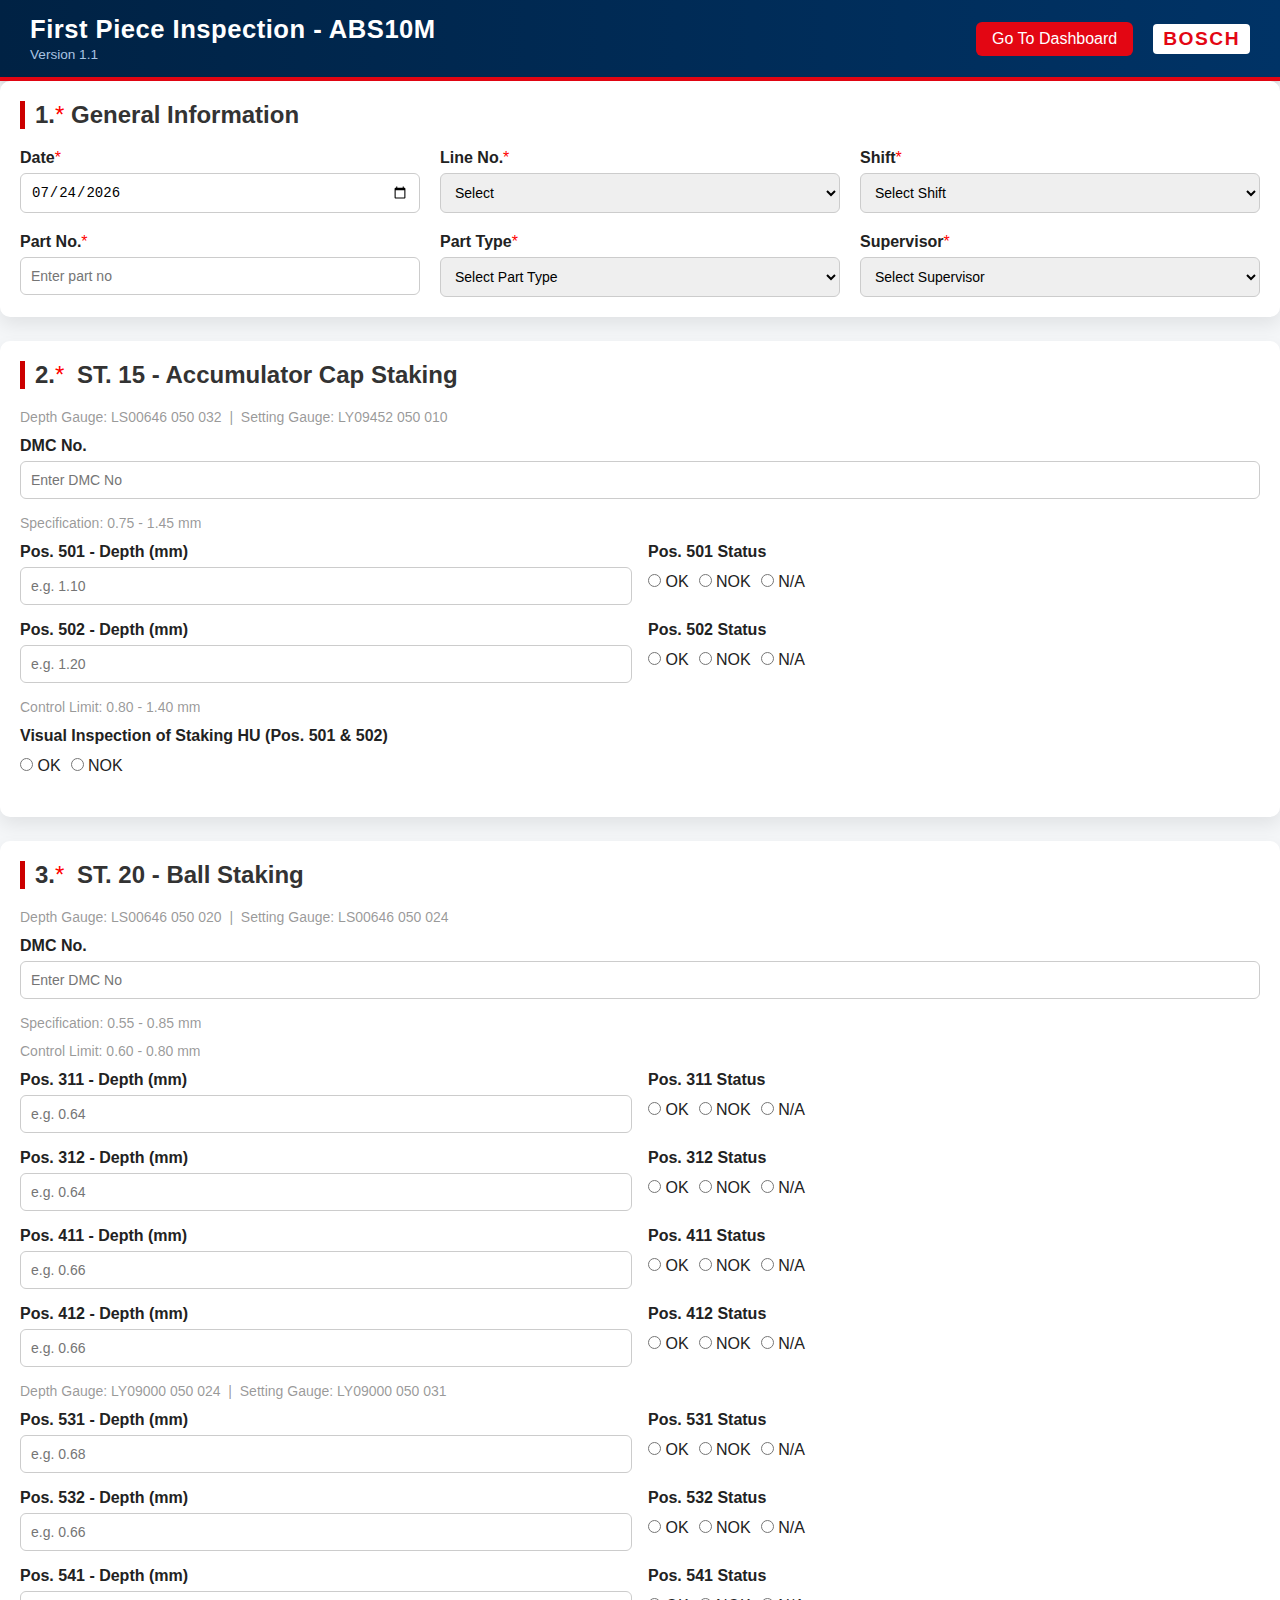
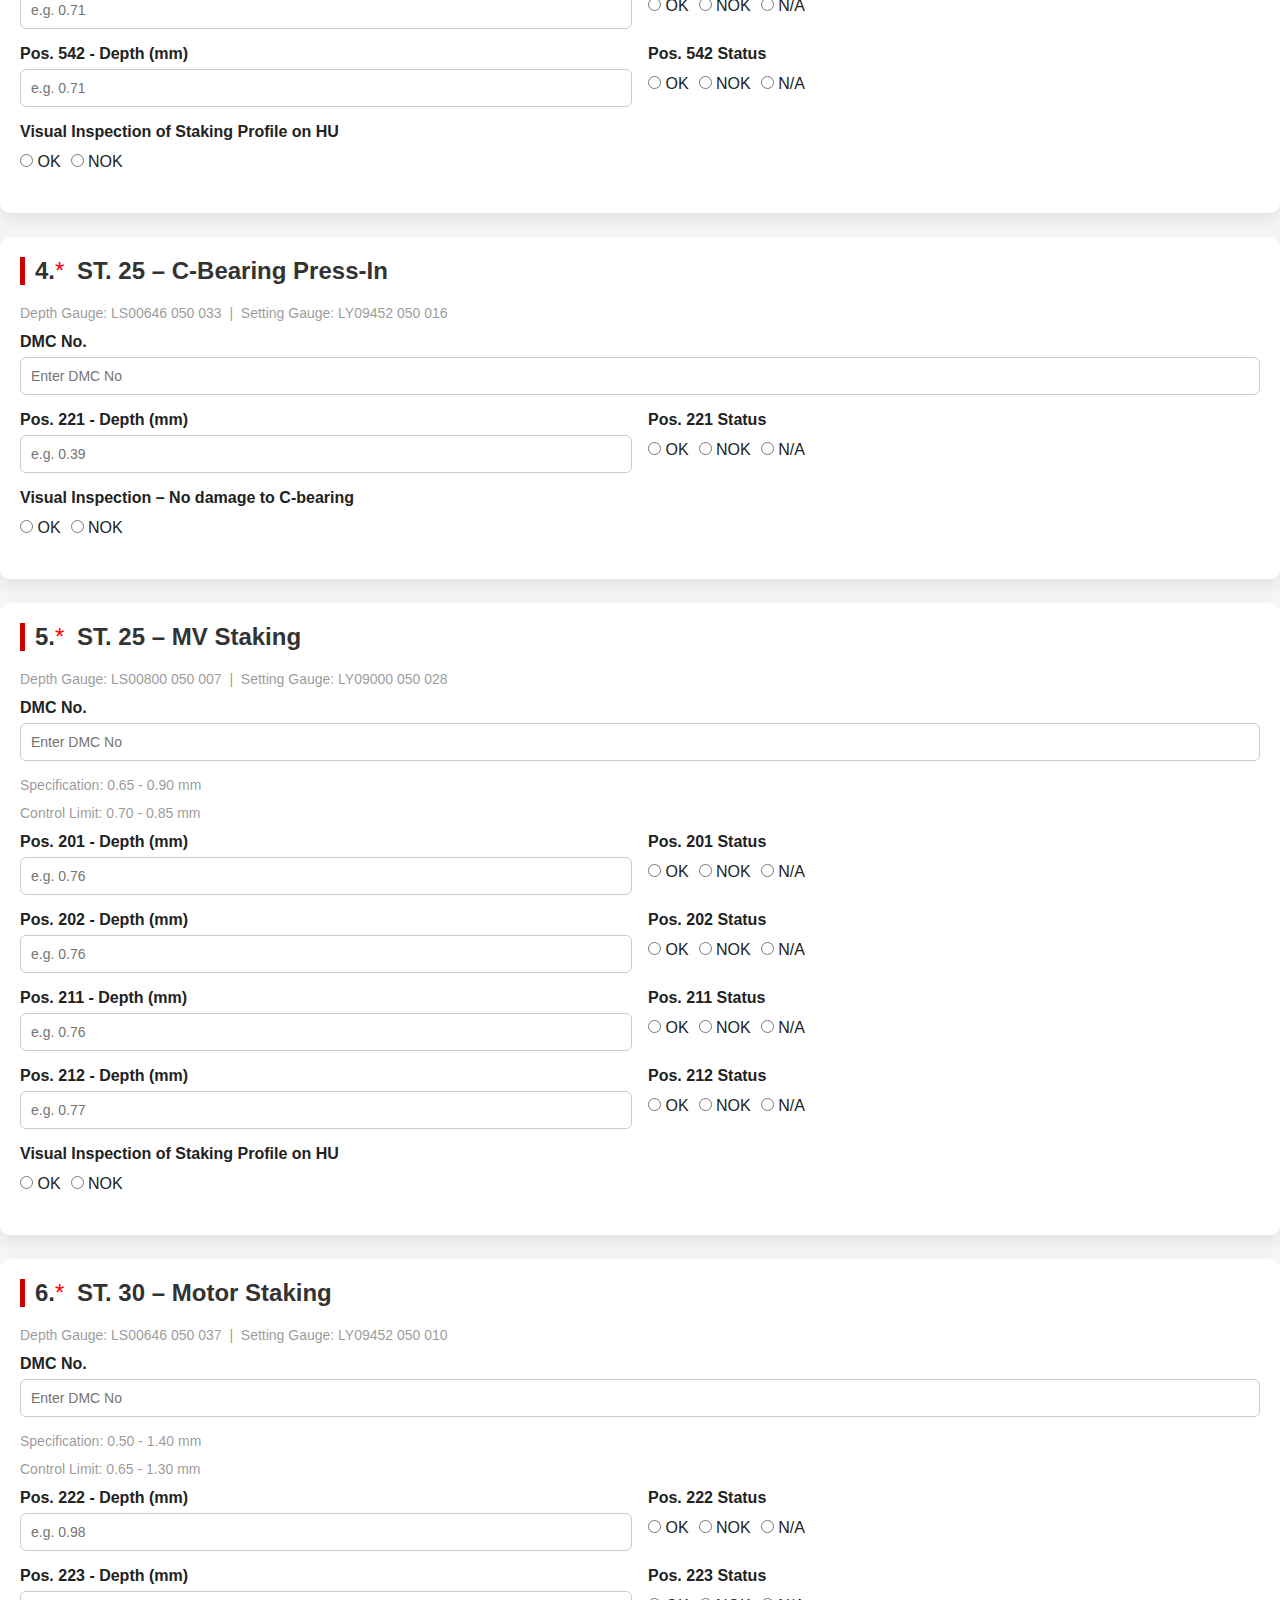
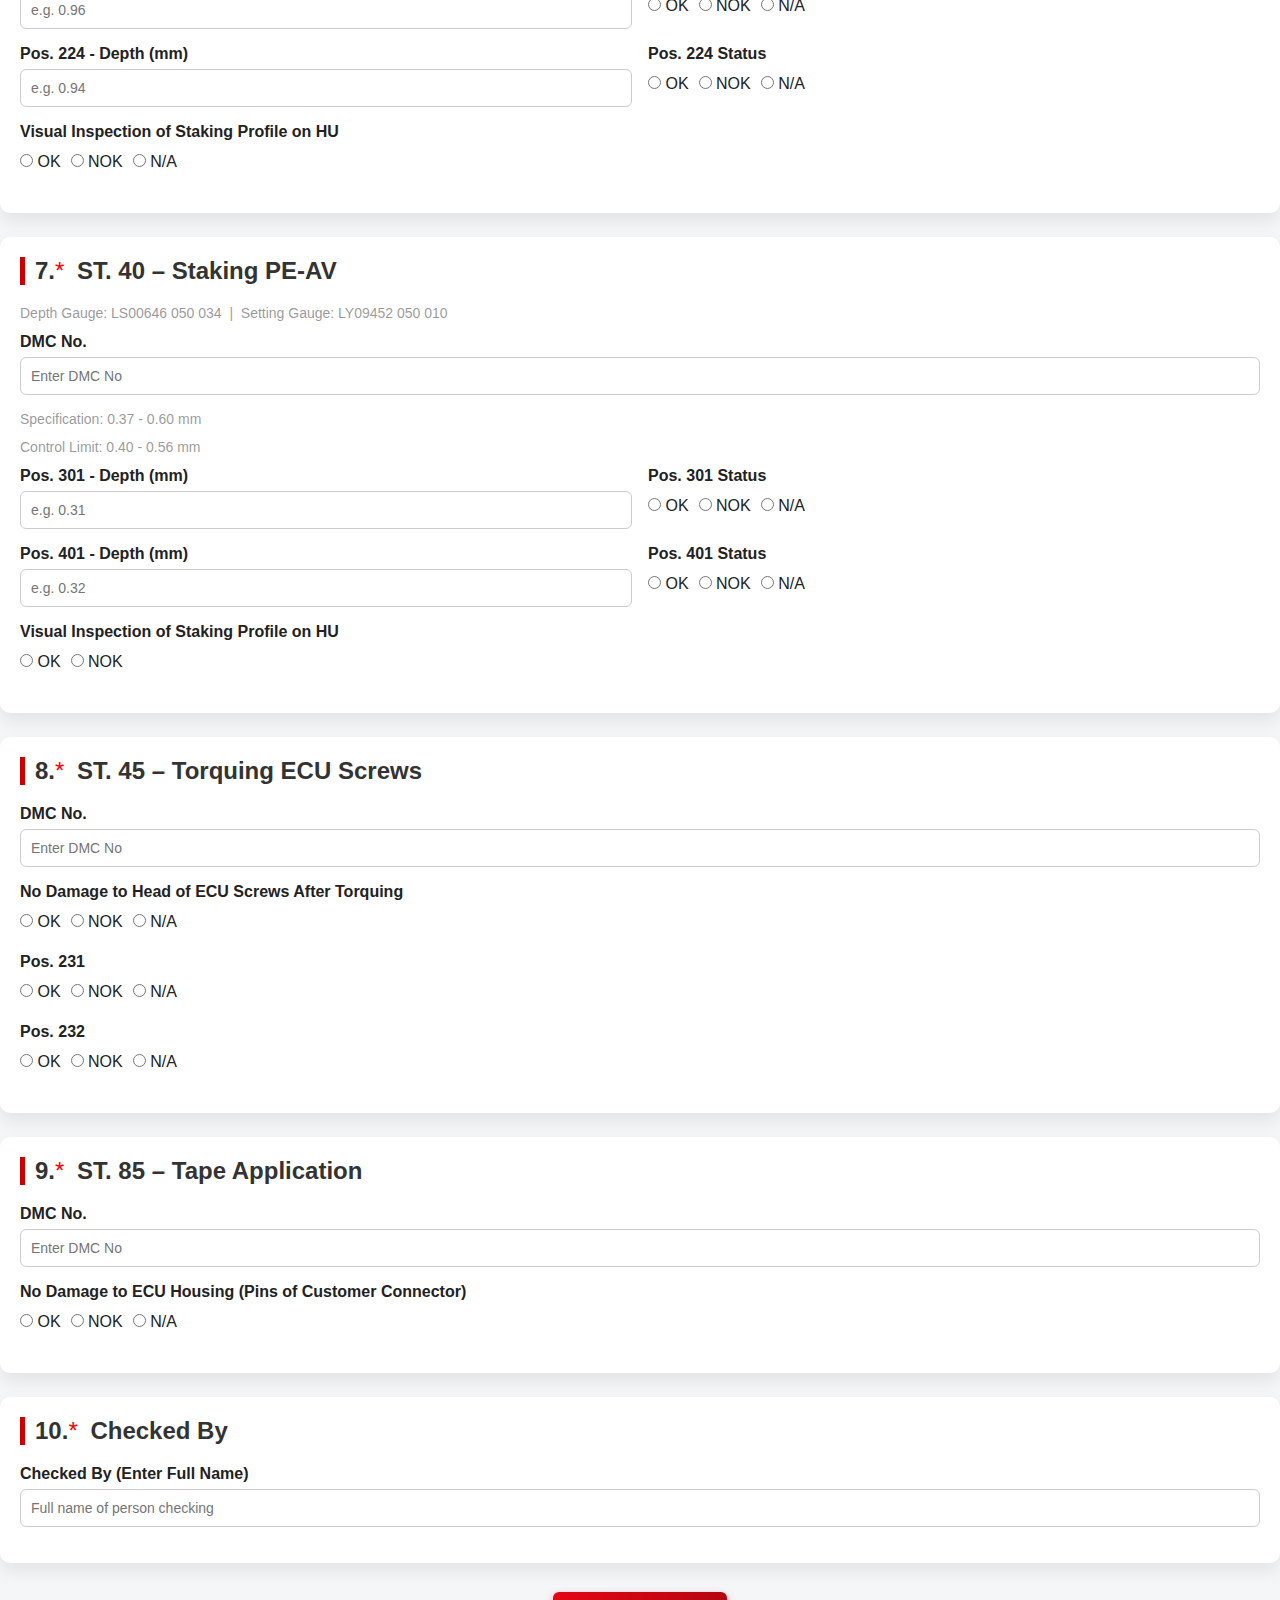
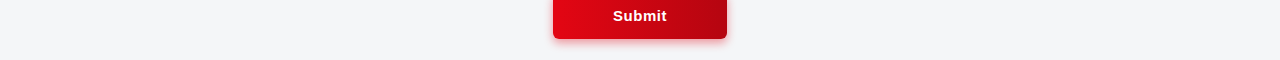
<file: index.html>
<!DOCTYPE html>
<html lang="en">
  <head>
    <title>ABS10M FIRST PIECE</title>
    <link rel="stylesheet" type="text/css" href="index.css" />
    <meta charset="UTF-8" />
    <meta name="viewport" content="width=device-width, initial-scale=1.0" />
    <title>ABS10M First Piece Inspection</title>
  </head>
  <body>
    
<div class="container">
    <header class="main-header">
      <div class="header-left">
        <h1>First Piece Inspection - ABS10M</h1>
        <p class="version">Version 1.1</p>
      </div>

      <div class="header-right">
       <a href="dashboard.html" class="dashboard-btn">Go To Dashboard</a> 
        <span class="bosch-logo">BOSCH</span>
      </div>
    </header>
    </div>

   <form id="infoForm">  
    <section class="card">
      <!-- Section Title -->
      <h2>
        <span class="step-number">1.<span class="required">*</span>
        General Information
      </h2>

      <div class="grid">
        <!-- Date Picker -->
        <div class="form-control">
          <label for="date">Date<span class="required">*</span></label>
          <input type="date" id="date" name="date" required />
        </div>

        <!-- Line Number Selector -->
        <div class="form-control">
          <label for="line_no">Line No.<span class="required">*</span></label>
          <select id="line_no" name="line_no" required>
            <option value="" disabled selected>Select</option>
            <option value="10M LINE#01">10M LINE#01</option>
            <option value="10M LINE#02">10M LINE#02</option>
            <option value="10M LINE#03">10M LINE#03</option>
          </select>
        </div>

        <!-- Shift Selector -->
        <div class="form-control">
          <label for="shift">Shift<span class="required">*</span></label>
          <select id="shift" name="shift" required>
            <option value="" disabled selected>Select Shift</option>
            <option value="1st">1st [12:00-07:00]</option>
            <option value="2nd">2nd [07:00-3:30]</option>
            <option value="3rd">3rd [03:30-12:00]</option>
          </select>
        </div>

        <!-- Part Number Input -->
        <div class="form-control">
          <label for="part_no">Part No.<span class="required">*</span></label>
          <input type="text" id="part_no" name="part_no" placeholder="Enter part no" required />
        </div>

        <!-- Part Type Selector -->
        <div class="form-control">
          <label for="partType">Part Type<span class="required">*</span></label>
          <select id="partType" name="part_type" required>
            <option value="" disabled selected>Select Part Type</option>
            <option value="MB">MB</option>
            <option value="ML">ML</option>
          </select>
        </div>

        <!-- Supervisor Selector -->
        <div class="form-control">
          <label for="supervisor">Supervisor<span class="required">*</span></label>
          <select id="supervisor" name="supervisor" required>
            <option value="" disabled selected>Select Supervisor</option>
            <option value="Shivam Gorade">Shivam Gorade</option>
            <option value="Vinayak Lohar">Vinayak Lohar</option>
            <option value="Kulthesh Patil">Kulthesh Patil</option>
            <option value="Anup Polleyi">Anup Polleyi</option>
            <option value="Monomoy">Monomoy</option>
            <option value="Ajay">Ajay</option>
          </select>
        </div>
      </div>
    </section>


  <!-- ================================
     Section: ST. 15 - Accumulator Cap Staking
     ================================ -->
<section class="card">

  <!-- Section Title -->
  <h2>
    <span class="step-number">2.<span class="required">*</span></span>
    ST. 15 - Accumulator Cap Staking
  </h2>

  <!-- Tool Information -->
  <p class="tools-info">
    Depth Gauge: LS00646 050 032 &nbsp;|&nbsp; Setting Gauge: LY09452 050 010
  </p>

  <!-- =========================
       Row 1: DMC Number Input
       ========================= -->
  <div class="form-row">
    <div class="form-control full-width">
      <label for="st15_dmc_no">DMC No.</label>
      <input
        type="text"
        id="st15_dmc_no"
        name="st15_dmc_no"
        placeholder="Enter DMC No"
        required
      />
    </div>
  </div>

  <!-- Specification Note -->
  <p class="faded-line">Specification: 0.75 - 1.45 mm</p>

  <!-- =========================
       Row 2: Position 501 Inputs
       ========================= -->
  <div class="form-row" id="row-pos501">
    <!-- Depth Measurement -->
    <div class="form-control">
      <label for="pos_501">Pos. 501 - Depth (mm)</label>
      <input
        type="number"
        step="0.01"
        id="pos_501"
        name="pos_501"
        placeholder="e.g. 1.10"
      />
    </div>

    <!-- Status Selection -->
    <div class="form-control">
      <label>Pos. 501 Status</label>
      <div class="status-group">
        <label><input type="radio" name="pos_501_status" value="OK" /> OK</label>
        <label><input type="radio" name="pos_501_status" value="NOK" /> NOK</label>
        <label><input type="radio" name="pos_501_status" value="NA" /> N/A</label>
      </div>
    </div>
  </div>

  <!-- =========================
       Row 3: Position 502 Inputs
       ========================= -->
  <div class="form-row" id="row-pos502">
    <!-- Depth Measurement -->
    <div class="form-control">
      <label for="pos_502">Pos. 502 - Depth (mm)</label>
      <input
        type="number"
        step="0.01"
        id="pos_502"
        name="pos_502"
        placeholder="e.g. 1.20"
      />
    </div>

    <!-- Status Selection -->
    <div class="form-control">
      <label>Pos. 502 Status</label>
      <div class="status-group">
        <label><input type="radio" name="pos_502_status" value="OK" /> OK</label>
        <label><input type="radio" name="pos_502_status" value="NOK" /> NOK</label>
        <label><input type="radio" name="pos_502_status" value="NA" /> N/A</label>
      </div>
    </div>
  </div>

  <!-- Control Limit Note -->
  <p class="faded-line">Control Limit: 0.80 - 1.40 mm</p>

  <!-- =========================
       Row 4: Visual Inspection
       ========================= -->
  <div class="form-row">
    <div class="form-control full-width">
      <label>Visual Inspection of Staking HU (Pos. 501 & 502)</label>
      <div class="status-group">
        <label><input type="radio" name="visual_inspection_st_15" value="OK" /> OK</label>
        <label><input type="radio" name="visual_inspection_st_15" value="NOK" /> NOK</label>
      </div>
    </div>
  </div>

</section>


<section class="card">
  <h2>
    <span class="step-number">3.<span class="required">*</span></span>
    ST. 20 - Ball Staking
  </h2>

  <p class="tools-info">
    Depth Gauge: LS00646 050 020 &nbsp;|&nbsp; Setting Gauge: LS00646 050 024
  </p>

  <!-- DMC Number input -->
  <div class="form-row">
    <div class="form-control full-width">
      <label for="dmc_st20">DMC No.</label>
      <input
        type="text"
        id="dmc_st20"
        name="dmc_st20"
        placeholder="Enter DMC No"
      />
    </div>
  </div>

  <!-- Specification and Control Limits -->
  <p class="faded-line">Specification: 0.55 - 0.85 mm</p>
  <p class="faded-line">Control Limit: 0.60 - 0.80 mm</p>

  <!-- Position 311 -->
  <div class="form-row" id="row-pos311">
    <div class="form-control">
      <label for="pos_311">Pos. 311 - Depth (mm)</label>
      <input
        type="number"
        step="0.01"
        id="pos_311"
        name="pos_311"
        placeholder="e.g. 0.64"
      />
    </div>
    <div class="form-control">
      <label>Pos. 311 Status</label>
      <div class="status-group">
        <label><input type="radio" name="pos_311_status" value="OK" /> OK</label>
        <label><input type="radio" name="pos_311_status" value="NOK" /> NOK</label>
        <label><input type="radio" name="pos_311_status" value="NA" /> N/A</label>
      </div>
    </div>
  </div>

  <!-- Position 312 -->
  <div class="form-row" id="row-pos312">
    <div class="form-control">
      <label for="pos_312">Pos. 312 - Depth (mm)</label>
      <input
        type="number"
        step="0.01"
        id="pos_312"
        name="pos_312"
        placeholder="e.g. 0.64"
      />
    </div>
    <div class="form-control">
      <label>Pos. 312 Status</label>
      <div class="status-group">
        <label><input type="radio" name="pos_312_status" value="OK" /> OK</label>
        <label><input type="radio" name="pos_312_status" value="NOK" /> NOK</label>
        <label><input type="radio" name="pos_312_status" value="NA" /> N/A</label>
      </div>
    </div>
  </div>

  <!-- Position 411 -->
  <div class="form-row" id="row-pos411">
    <div class="form-control">
      <label for="pos_411">Pos. 411 - Depth (mm)</label>
      <input
        type="number"
        step="0.01"
        id="pos_411"
        name="pos_411"
        placeholder="e.g. 0.66"
      />
    </div>
    <div class="form-control">
      <label>Pos. 411 Status</label>
      <div class="status-group">
        <label><input type="radio" name="pos_411_status" value="OK" /> OK</label>
        <label><input type="radio" name="pos_411_status" value="NOK" /> NOK</label>
        <label><input type="radio" name="pos_411_status" value="NA" /> N/A</label>
      </div>
    </div>
  </div>

  <!-- Position 412 -->
  <div class="form-row" id="row-pos412">
    <div class="form-control">
      <label for="pos_412">Pos. 412 - Depth (mm)</label>
      <input
        type="number"
        step="0.01"
        id="pos_412"
        name="pos_412"
        placeholder="e.g. 0.66"
      />
    </div>
    <div class="form-control">
      <label>Pos. 412 Status</label>
      <div class="status-group">
        <label><input type="radio" name="pos_412_status" value="OK" /> OK</label>
        <label><input type="radio" name="pos_412_status" value="NOK" /> NOK</label>
        <label><input type="radio" name="pos_412_status" value="NA" /> N/A</label>
      </div>
    </div>
  </div>

  <!-- Gauge Info for next positions -->
  <p class="tools-info">
    Depth Gauge: LY09000 050 024 &nbsp;|&nbsp; Setting Gauge: LY09000 050 031
  </p>

  <!-- Position 531 -->
  <div class="form-row" id="row-pos531">
    <div class="form-control">
      <label for="pos_531">Pos. 531 - Depth (mm)</label>
      <input
        type="number"
        step="0.01"
        id="pos_531"
        name="pos_531"
        placeholder="e.g. 0.68"
      />
    </div>
    <div class="form-control">
      <label>Pos. 531 Status</label>
      <div class="status-group">
        <label><input type="radio" name="pos_531_status" value="OK" /> OK</label>
        <label><input type="radio" name="pos_531_status" value="NOK" /> NOK</label>
        <label><input type="radio" name="pos_531_status" value="NA" /> N/A</label>
      </div>
    </div>
  </div>

  <!-- Position 532 -->
  <div class="form-row" id="row-pos532">
    <div class="form-control">
      <label for="pos_532">Pos. 532 - Depth (mm)</label>
      <input
        type="number"
        step="0.01"
        id="pos_532"
        name="pos_532"
        placeholder="e.g. 0.66"
      />
    </div>
    <div class="form-control">
      <label>Pos. 532 Status</label>
      <div class="status-group">
        <label><input type="radio" name="pos_532_status" value="OK" /> OK</label>
        <label><input type="radio" name="pos_532_status" value="NOK" /> NOK</label>
        <label><input type="radio" name="pos_532_status" value="NA" /> N/A</label>
      </div>
    </div>
  </div>

  <!-- Position 541 -->
  <div class="form-row" id="row-pos541">
    <div class="form-control">
      <label for="pos_541">Pos. 541 - Depth (mm)</label>
      <input
        type="number"
        step="0.01"
        id="pos_541"
        name="pos_541"
        placeholder="e.g. 0.71"
      />
    </div>
    <div class="form-control">
      <label>Pos. 541 Status</label>
      <div class="status-group">
        <label><input type="radio" name="pos_541_status" value="OK" /> OK</label>
        <label><input type="radio" name="pos_541_status" value="NOK" /> NOK</label>
        <label><input type="radio" name="pos_541_status" value="NA" /> N/A</label>
      </div>
    </div>
  </div>

  <!-- Position 542 -->
  <div class="form-row" id="row-pos542">
    <div class="form-control">
      <label for="pos_542">Pos. 542 - Depth (mm)</label>
      <input
        type="number"
        step="0.01"
        id="pos_542"
        name="pos_542"
        placeholder="e.g. 0.71"
      />
    </div>
    <div class="form-control">
      <label>Pos. 542 Status</label>
      <div class="status-group">
        <label><input type="radio" name="pos_542_status" value="OK" /> OK</label>
        <label><input type="radio" name="pos_542_status" value="NOK" /> NOK</label>
        <label><input type="radio" name="pos_542_status" value="NA" /> N/A</label>
      </div>
    </div>
  </div>

  <!-- Visual Inspection -->
  <div class="form-row">
    <div class="form-control full-width">
      <label>Visual Inspection of Staking Profile on HU</label>
      <div class="status-group">
        <label><input type="radio" name="visual_inspection_st_20" value="OK" /> OK</label>
        <label><input type="radio" name="visual_inspection_st_20" value="NOK" /> NOK</label>
      </div>
    </div>
  </div>
</section>

<section class="card">
  <h2>
    <span class="step-number">4.<span class="required">*</span></span>
    ST. 25 – C-Bearing Press-In
  </h2>

  <!-- Tools info -->
  <p class="tools-info">
    Depth Gauge: LS00646 050 033 &nbsp;|&nbsp; Setting Gauge: LY09452 050 016
  </p>

  <!-- DMC Number -->
  <div class="form-row">
    <div class="form-control full-width">
      <label for="dmc_st25_cbearing">DMC No.</label>
      <input
        type="text"
        id="dmc_st25_cbearing"
        name="dmc_st25_cbearing"
        placeholder="Enter DMC No"
      />
    </div>
  </div>

  <!-- Pos. 221 Depth -->
  <div class="form-row" id="row-pos221">
    <div class="form-control">
      <label for="pos_221">Pos. 221 - Depth (mm)</label>
      <input
        type="number"
        step="0.01"
        id="pos_221"
        name="pos_221"
        placeholder="e.g. 0.39"
      />
    </div>

    <!-- Pos. 221 Status -->
    <div class="form-control">
      <label>Pos. 221 Status</label>
      <div class="status-group">
        <label><input type="radio" name="pos_221_status" value="OK" /> OK</label>
        <label><input type="radio" name="pos_221_status" value="NOK" /> NOK</label>
        <label><input type="radio" name="pos_221_status" value="NA" /> N/A</label>
      </div>
    </div>
  </div>

  <!-- Visual Inspection - C-Bearing -->
  <div class="form-row">
    <div class="form-control full-width">
      <label for="visual_inspection_st_25_c">
        Visual Inspection – No damage to C-bearing
      </label>
      <div class="status-group">
        <label><input type="radio" name="visual_inspection_st_25_c" value="OK" /> OK</label>
        <label><input type="radio" name="visual_inspection_st_25_c" value="NOK" /> NOK</label>
      </div>
    </div>
  </div>
</section>

<section class="card">
  <h2>
    <span class="step-number">5.<span class="required">*</span></span>
    ST. 25 – MV Staking
  </h2>

  <!-- Tools info -->
  <p class="tools-info">
    Depth Gauge: LS00800 050 007 &nbsp;|&nbsp; Setting Gauge: LY09000 050 028
  </p>

  <!-- DMC Number -->
  <div class="form-row">
    <div class="form-control full-width">
      <label for="dmc_st25_mv">DMC No.</label>
      <input
        type="text"
        id="dmc_st25_mv"
        name="dmc_st25_mv"
        placeholder="Enter DMC No"
      />
    </div>
  </div>

  <!-- Specification & Control Limits -->
  <p class="faded-line">Specification: 0.65 - 0.90 mm</p>
  <p class="faded-line">Control Limit: 0.70 - 0.85 mm</p>

  <!-- Pos. 201 -->
  <div class="form-row" id="row-pos201">
    <div class="form-control">
      <label for="pos_201">Pos. 201 - Depth (mm)</label>
      <input
        type="number"
        step="0.01"
        id="pos_201"
        name="pos_201"
        placeholder="e.g. 0.76"
      />
    </div>

    <!-- Pos. 201 Status -->
    <div class="form-control">
      <label>Pos. 201 Status</label>
      <div class="status-group">
        <label><input type="radio" name="pos_201_status" value="OK" /> OK</label>
        <label><input type="radio" name="pos_201_status" value="NOK" /> NOK</label>
        <label><input type="radio" name="pos_201_status" value="NA" /> N/A</label>
      </div>
    </div>
  </div>

  <!-- Pos. 202 -->
  <div class="form-row" id="row-pos202">
    <div class="form-control">
      <label for="pos_202">Pos. 202 - Depth (mm)</label>
      <input
        type="number"
        step="0.01"
        id="pos_202"
        name="pos_202"
        placeholder="e.g. 0.76"
      />
    </div>

    <!-- Pos. 202 Status -->
    <div class="form-control">
      <label>Pos. 202 Status</label>
      <div class="status-group">
        <label><input type="radio" name="pos_202_status" value="OK" /> OK</label>
        <label><input type="radio" name="pos_202_status" value="NOK" /> NOK</label>
        <label><input type="radio" name="pos_202_status" value="NA" /> N/A</label>
      </div>
    </div>
  </div>

  <!-- Pos. 211 -->
  <div class="form-row" id="row-pos211">
    <div class="form-control">
      <label for="pos_211">Pos. 211 - Depth (mm)</label>
      <input
        type="number"
        step="0.01"
        id="pos_211"
        name="pos_211"
        placeholder="e.g. 0.76"
      />
    </div>

    <!-- Pos. 211 Status -->
    <div class="form-control">
      <label>Pos. 211 Status</label>
      <div class="status-group">
        <label><input type="radio" name="pos_211_status" value="OK" /> OK</label>
        <label><input type="radio" name="pos_211_status" value="NOK" /> NOK</label>
        <label><input type="radio" name="pos_211_status" value="NA" /> N/A</label>
      </div>
    </div>
  </div>

  <!-- Pos. 212 -->
  <div class="form-row" id="row-pos212">
    <div class="form-control">
      <label for="pos_212">Pos. 212 - Depth (mm)</label>
      <input
        type="number"
        step="0.01"
        id="pos_212"
        name="pos_212"
        placeholder="e.g. 0.77"
      />
    </div>

    <!-- Pos. 212 Status -->
    <div class="form-control">
      <label>Pos. 212 Status</label>
      <div class="status-group">
        <label><input type="radio" name="pos_212_status" value="OK" /> OK</label>
        <label><input type="radio" name="pos_212_status" value="NOK" /> NOK</label>
        <label><input type="radio" name="pos_212_status" value="NA" /> N/A</label>
      </div>
    </div>
  </div>

  <!-- Visual Inspection - MV Staking -->
  <div class="form-row">
    <div class="form-control full-width">
      <label for="visual_inspection_st_25_mv">
        Visual Inspection of Staking Profile on HU
      </label>
      <div class="status-group">
        <label><input type="radio" name="visual_inspection_st_25_mv" value="OK" /> OK</label>
        <label><input type="radio" name="visual_inspection_st_25_mv" value="NOK" /> NOK</label>
      </div>
    </div>
  </div>
</section>


<section class="card">
  <h2>
    <span class="step-number">6.<span class="required">*</span></span>
    ST. 30 – Motor Staking
  </h2>

  <!-- Tools information -->
  <p class="tools-info">
    Depth Gauge: LS00646 050 037 &nbsp;|&nbsp; Setting Gauge: LY09452 050 010
  </p>

  <!-- DMC Number Input -->
  <div class="form-row" id="row-st30-dmc">
    <div class="form-control full-width">
      <label for="st30_dmc_no">DMC No.</label>
      <input
        type="text"
        id="st30_dmc_no"
        name="st30_dmc_no"
        placeholder="Enter DMC No"
        value=""
      />
    </div>
  </div>

  <!-- Specification and Control Limits -->
  <p class="faded-line">Specification: 0.50 - 1.40 mm</p>
  <p class="faded-line">Control Limit: 0.65 - 1.30 mm</p>

  <!-- Pos. 222 Depth -->
  <div class="form-row" id="row-pos222">
    <div class="form-control">
      <label for="pos_222">Pos. 222 - Depth (mm)</label>
      <input
        type="number"
        step="0.01"
        id="pos_222"
        name="pos_222"
        placeholder="e.g. 0.98"
        value=""
      />
    </div>

    <!-- Pos. 222 Status -->
    <div class="form-control">
      <label>Pos. 222 Status</label>
      <div class="status-group">
        <label><input type="radio" name="pos_222_status" value="OK" /> OK</label>
        <label><input type="radio" name="pos_222_status" value="NOK" /> NOK</label>
        <label><input type="radio" name="pos_222_status" value="NA" /> N/A</label>
      </div>
    </div>
  </div>

  <!-- Pos. 223 Depth -->
  <div class="form-row" id="row-pos223">
    <div class="form-control">
      <label for="pos_223">Pos. 223 - Depth (mm)</label>
      <input
        type="number"
        step="0.01"
        id="pos_223"
        name="pos_223"
        placeholder="e.g. 0.96"
        value=""
      />
    </div>

    <!-- Pos. 223 Status -->
    <div class="form-control">
      <label>Pos. 223 Status</label>
      <div class="status-group">
        <label><input type="radio" name="pos_223_status" value="OK" /> OK</label>
        <label><input type="radio" name="pos_223_status" value="NOK" /> NOK</label>
        <label><input type="radio" name="pos_223_status" value="NA" /> N/A</label>
      </div>
    </div>
  </div>

  <!-- Pos. 224 Depth -->
  <div class="form-row" id="row-pos224">
    <div class="form-control">
      <label for="pos_224">Pos. 224 - Depth (mm)</label>
      <input
        type="number"
        step="0.01"
        id="pos_224"
        name="pos_224"
        placeholder="e.g. 0.94"
        value=""
      />
    </div>

    <!-- Pos. 224 Status -->
    <div class="form-control">
      <label>Pos. 224 Status</label>
      <div class="status-group">
        <label><input type="radio" name="pos_224_status" value="OK" /> OK</label>
        <label><input type="radio" name="pos_224_status" value="NOK" /> NOK</label>
        <label><input type="radio" name="pos_224_status" value="NA" /> N/A</label>
      </div>
    </div>
  </div>

  <!-- Visual Inspection of Staking Profile on HU -->
  <div class="form-row" id="row-visual_staking_st30">
    <div class="form-control full-width">
      <label for="visual_staking_st30">Visual Inspection of Staking Profile on HU</label>
      <div class="status-group">
        <label><input type="radio" name="visual_inspection_st_30" value="OK" /> OK</label>
        <label><input type="radio" name="visual_inspection_st_30" value="NOK" /> NOK</label>
        <label><input type="radio" name="visual_inspection_st_30" value="NA" /> N/A</label>
      </div>
    </div>
  </div>
</section>

<section class="card">
  <h2>
    <span class="step-number">7.<span class="required">*</span></span>
    ST. 40 – Staking PE-AV
  </h2>

  <!-- Tools info -->
  <p class="tools-info">
    Depth Gauge: LS00646 050 034 &nbsp;|&nbsp; Setting Gauge: LY09452 050 010
  </p>

  <!-- DMC Number Input -->
  <div class="form-row" id="row-st40-dmc">
    <div class="form-control full-width">
      <label for="dmc_st40">DMC No.</label>
      <input
        type="text"
        id="dmc_st40"
        name="dmc_st40"
        placeholder="Enter DMC No"
        value=""
      />
    </div>
  </div>

  <!-- Specification and Control Limits -->
  <p class="faded-line">Specification: 0.37 - 0.60 mm</p>
  <p class="faded-line">Control Limit: 0.40 - 0.56 mm</p>

  <!-- Pos. 301 Depth -->
  <div class="form-row" id="row-pos_301">
    <div class="form-control">
      <label for="pos_301">Pos. 301 - Depth (mm)</label>
      <input
        type="number"
        step="0.01"
        id="pos_301"
        name="pos_301"
        placeholder="e.g. 0.31"
        value=""
      />
    </div>

    <!-- Pos. 301 Status -->
    <div class="form-control">
      <label>Pos. 301 Status</label>
      <div class="status-group">
        <label><input type="radio" name="pos_301_status" value="OK" /> OK</label>
        <label><input type="radio" name="pos_301_status" value="NOK" /> NOK</label>
        <label><input type="radio" name="pos_301_status" value="NA" /> N/A</label>
      </div>
    </div>
  </div>

  <!-- Pos. 401 Depth -->
  <div class="form-row" id="row-pos401">
    <div class="form-control">
      <label for="pos_401">Pos. 401 - Depth (mm)</label>
      <input
        type="number"
        step="0.01"
        id="pos_401"
        name="pos_401"
        placeholder="e.g. 0.32"
        value=""
      />
    </div>

    <!-- Pos. 401 Status -->
    <div class="form-control">
      <label>Pos. 401 Status</label>
      <div class="status-group">
        <label><input type="radio" name="pos_401_status" value="OK" /> OK</label>
        <label><input type="radio" name="pos_401_status" value="NOK" /> NOK</label>
        <label><input type="radio" name="pos_401_status" value="NA" /> N/A</label>
      </div>
    </div>
  </div>

  <!-- Visual Inspection of Staking Profile on HU -->
  <div class="form-row" id="row-visualStakingST40">
    <div class="form-control full-width">
      <label for="visualStakingST40">Visual Inspection of Staking Profile on HU</label>
      <div class="status-group">
        <label><input type="radio" name="visual_inspection_st_40" value="OK" /> OK</label>
        <label><input type="radio" name="visual_inspection_st_40" value="NOK" /> NOK</label>
      </div>
    </div>
  </div>
</section>


<section class="card">
  <h2>
    <span class="step-number">8.<span class="required">*</span></span>
    ST. 45 – Torquing ECU Screws
  </h2>

  <!-- DMC Number Input -->
  <div class="form-row" id="row-st45-dmc">
    <div class="form-control full-width">
      <label for="dmc_st45">DMC No.</label>
      <input
        type="text"
        id="dmc_st45"
        name="dmc_st45"
        placeholder="Enter DMC No"
        value=""
      />
    </div>
  </div>

  <!-- Visual Inspection: No Damage to Head of ECU Screws After Torquing -->
  <div class="form-row" id="row-visual_inspection_st_45">
    <div class="form-control full-width">
      <label>No Damage to Head of ECU Screws After Torquing</label>
      <div class="status-group">
        <label><input type="radio" name="visual_inspection_st_45" value="OK" /> OK</label>
        <label><input type="radio" name="visual_inspection_st_45" value="NOK" /> NOK</label>
        <label><input type="radio" name="visual_inspection_st_45" value="NA" /> N/A</label>
      </div>
    </div>
  </div>

  <!-- Pos. 231 Status -->
  <div class="form-row" id="row-pos231">
    <div class="form-control full-width">
      <label>Pos. 231</label>
      <div class="status-group">
        <label><input type="radio" name="pos_231" value="OK" /> OK</label>
        <label><input type="radio" name="pos_231" value="NOK" /> NOK</label>
        <label><input type="radio" name="pos_231" value="NA" /> N/A</label>
      </div>
    </div>
  </div>

  <!-- Pos. 232 Status -->
  <div class="form-row" id="row-pos232">
    <div class="form-control full-width">
      <label>Pos. 232</label>
      <div class="status-group">
        <label><input type="radio" name="pos_232" value="OK" /> OK</label>
        <label><input type="radio" name="pos_232" value="NOK" /> NOK</label>
        <label><input type="radio" name="pos_232" value="NA" /> N/A</label>
      </div>
    </div>
  </div>
</section>

<section class="card">
  <h2>
    <span class="step-number">9.<span class="required">*</span></span>
    ST. 85 – Tape Application
  </h2>

  <!-- DMC Number Input -->
  <div class="form-row" id="row-st85-dmc">
    <div class="form-control full-width">
      <label for="dmc_st85">DMC No.</label>
      <input
        type="text"
        id="dmc_st85"
        name="dmc_st85"
        placeholder="Enter DMC No"
        value=""
      />
    </div>
  </div>

  <!-- Visual Inspection: No Damage to ECU Housing (Pins of Customer Connector) -->
  <div class="form-row" id="row-visual_inspection_st_85">
    <div class="form-control full-width">
      <label>No Damage to ECU Housing (Pins of Customer Connector)</label>
      <div class="status-group">
        <label><input type="radio" name="visual_inspection_st_85" value="OK" /> OK</label>
        <label><input type="radio" name="visual_inspection_st_85" value="NOK" /> NOK</label>
        <label><input type="radio" name="visual_inspection_st_85" value="NA" /> N/A</label>
      </div>
    </div>
  </div>
</section>

<section class="card">
  <h2>
    <span class="step-number">10.<span class="required">*</span></span>
    Checked By
  </h2>

  <!-- Checked By Input -->
  <div class="form-row" id="row-checkedBy">
    <div class="form-control full-width">
      <label for="checkedBy">Checked By (Enter Full Name)</label>
      <input
        type="text"
        id="checked_by"
        name="checked_by"
        placeholder="Full name of person checking"
        required
        value=""
      />
    </div>
  </div>
</section>

<div class="form-row">
  <button type="submit" id="submitBtn">Submit</button>
</div>
<!-- Response message -->
<p id="responseMsg"></p>
</form>
  

  <!-- JavaScript -->


<script>
  const scriptURL = "https://script.google.com/macros/s/AKfycbxQzpA7iMc-el2AHHg51UguLBHEK5MWrovcLotjz8ljXeAQDZOqZADYDUkR128sv2hh/exec"; 

  document.getElementById("infoForm").addEventListener("submit", function(e) {
    e.preventDefault();

    // Show immediate loading alert
    showAlert("⏳ Submitting data...", "loading");

    const formData = new FormData(this);
    const data = Object.fromEntries(formData.entries());

    fetch(scriptURL, {
      method: "POST",
      body: JSON.stringify(data)
    })
    .then(response => response.json())
    .then(result => {
      showAlert("✅ Data submitted successfully!", "success");
      this.reset();
    })
    .catch(error => {
      showAlert("❌ Error submitting data!", "error");
      console.error(error);
    });
  });

  function showAlert(message, type) {
    const alertBox = document.getElementById("responseMsg");
    alertBox.textContent = message;
    alertBox.className = type;
    alertBox.style.display = "block";
    setTimeout(() => { alertBox.style.display = "none"; }, 3000);
  }
</script>


  <script>
    // Set current date in date picker on page load
 window.addEventListener("DOMContentLoaded", () => {
  const dateInput = document.getElementById("date");
  if (dateInput) {
    const now = new Date();
    const formatted = `${now.getFullYear()}-${String(now.getMonth() + 1).padStart(2, "0")}-${String(now.getDate()).padStart(2, "0")}`;
    dateInput.value = formatted;
  }
});

    // Show/hide position rows based on Part Type selection
    document.addEventListener("DOMContentLoaded", function () {
      const partTypeSelect = document.getElementById("partType");

      // Which rows to show for each Part Type
      const visibilityMap = {
        ML: {
          st15: ["row-pos502"],
          st20: ["row-pos311", "row-pos312", "row-pos532", "row-pos542"],
          st25: ["row-pos202", "row-pos212"],
          st40: ["row-pos301"],
          st45: ["row-pos232"],
        },
        MB: {
          st15: ["row-pos501", "row-pos502"],
          st20: ["row-pos311", "row-pos312", "row-pos411", "row-pos412", "row-pos531", "row-pos532", "row-pos541", "row-pos542"],
          st25: ["row-pos201", "row-pos202", "row-pos211", "row-pos212"],
          st40: ["row-pos301", "row-pos401"],
          st45: ["row-pos231", "row-pos232"],
        },
      };

      // All possible rows
      const allRows = {
        st15: ["row-pos501", "row-pos502"],
        st20: ["row-pos311", "row-pos312", "row-pos411", "row-pos412", "row-pos531", "row-pos532", "row-pos541", "row-pos542"],
        st25: ["row-pos201", "row-pos202", "row-pos211", "row-pos212"],
        st40: ["row-pos301", "row-pos401"],
        st45: ["row-pos231", "row-pos232"],
      };

      function updateVisiblePositions() {
        const selectedType = partTypeSelect.value;
        const config = visibilityMap[selectedType] || {};

        Object.entries(allRows).forEach(([section, ids]) => {
          ids.forEach((id) => {
            const el = document.getElementById(id);
            if (el) {
              el.style.display = (config[section] || []).includes(id) ? "flex" : "none";
            }
          });
        });
      }

      // Default: hide all
      Object.values(allRows).flat().forEach((id) => {
        const el = document.getElementById(id);
        if (el) el.style.display = "flex";
      });

      // Update when part type changes
      partTypeSelect.addEventListener("change", updateVisiblePositions);
    });
  </script>
  <script>
window.addEventListener('DOMContentLoaded', () => {
  const form = document.getElementById('infoForm');
  const partTypeSelect = document.getElementById('partType');

  // Function to update required attributes based on visibility
  function updateRequired() {
    // For all inputs/selects/textareas except buttons and hidden inputs
    form.querySelectorAll('input:not([type="button"]):not([type="submit"]):not([type="hidden"]), select, textarea').forEach(input => {
      if (input.type === 'radio') return; // handle radios separately
      input.required = input.offsetParent !== null; // only if visible
    });

    // For radios: group by name, set required only if visible radios exist
    const radioGroups = {};
    form.querySelectorAll('input[type="radio"]').forEach(radio => {
      if (!radioGroups[radio.name]) radioGroups[radio.name] = [];
      radioGroups[radio.name].push(radio);
    });

    Object.values(radioGroups).forEach(radios => {
      // Are any radios visible in this group?
      const anyVisible = radios.some(radio => radio.offsetParent !== null);
      // Set required only on first radio in group if visible
      radios.forEach((radio, i) => {
        radio.required = (i === 0) && anyVisible;
      });
    });
  }

  // Initial set required on page load
  updateRequired();

  // Also update required when partType changes and when visibility changes
  partTypeSelect.addEventListener('change', () => {
    // Call your existing visibility update function here or trigger it
    updateRequired();
  });

  // If your visibility update is separate, call updateRequired after it runs
});
</script>

  </body>
</html>
</file>
<file: index.css>
/* General Reset */
* {
  margin: 0;
  padding: 0;
  box-sizing: border-box;
}

body {
  font-family: 'Segoe UI', Tahoma, Geneva, Verdana, sans-serif;
  background-color: #f4f6f8;
  color: #222;
}

/* Header Container */
.main-header {
  
  background: linear-gradient(90deg, #002244, #003366);
  color: #fff;
  padding: 15px 30px;
  display: flex;
  align-items: center;
  justify-content: space-between;
  border-bottom: 4px solid #e30613; /* Bosch red accent */
  box-shadow: 0 4px 8px rgba(0, 0, 0, 0.15);
  flex-wrap: wrap; /* allow wrapping on smaller screens */
}

/* Left side text */
.header-left h1 {
  font-size: 1.6rem;
  font-weight: 600;
  letter-spacing: 0.5px;
  margin: 0; /* remove default margin */
}

.header-left .version {
  font-size: 0.85rem;
  color: #a9c4e2;
  margin-top: 3px;
}

/* Right side */
.header-right {
  display: flex;
  align-items: center;
  gap: 20px;
  flex-wrap: wrap; /* wrap buttons if needed */
}

/* Dashboard button */
.dashboard-btn {
  background-color: #e30613;
  color: #fff;
  padding: 8px 16px;
  border-radius: 6px;
  text-decoration: none;
  font-weight: 500;
  transition: all 0.3s ease;
  white-space: nowrap; /* prevent button text wrap */
}

.dashboard-btn:hover {
  background-color: #c10510;
  transform: translateY(-1px);
  box-shadow: 0 3px 6px rgba(0, 0, 0, 0.25);
}

/* Bosch Logo text */
.bosch-logo {
  font-weight: bold;
  font-size: 1.2rem;
  letter-spacing: 1.5px;
  color: #e30613;
  background-color: #fff;
  padding: 4px 10px;
  border-radius: 4px;
  white-space: nowrap;
}

/* Responsive for tablets and smaller */
@media (max-width: 768px) {
  .main-header {
    padding: 15px 20px;
    justify-content: center;
  }

  .header-left,
  .header-right {
    flex-basis: 100%;
    text-align: center;
    margin-bottom: 10px;
  }

  .header-right {
    justify-content: center;
    gap: 12px;
  }

  .dashboard-btn {
    padding: 6px 12px;
    font-size: 0.9rem;
  }

  .header-left h1 {
    font-size: 1.4rem;
  }

  .bosch-logo {
    font-size: 1rem;
    padding: 3px 8px;
  }
}

/* Responsive for very small screens (mobile) */
@media (max-width: 480px) {
  .main-header {
    padding: 12px 15px;
  }

  .header-left h1 {
    font-size: 1.2rem;
  }

  .dashboard-btn {
    padding: 5px 10px;
    font-size: 0.85rem;
  }

  .bosch-logo {
    font-size: 0.9rem;
    padding: 2px 6px;
  }
}


.step-number {
  font-weight: 2px;

  margin-right: 6px;
}

.required {
  color: red;

  font-weight: normal;
}

input[type="number"].invalid {
  border-color: red;

  background-color: #ffe5e5;
}

/* Red color for invalid control limit line */

.faded-line.invalid {
  color: red !important;
}


.card {
  background: #fff;

  border-radius: 10px;

  padding: 20px;

  margin-bottom: 24px;

  box-shadow: 0 8px 18px rgba(0, 0, 0, 0.08);
}

.card h2 {
  color: #333;

  border-left: 5px solid #c00;

  padding-left: 10px;

  margin-bottom: 20px;
}

.grid {
  display: grid;
  grid-template-columns: repeat(3, 1fr); /* 3 equal columns */
  gap: 20px; /* spacing between columns and rows */
  align-items: start;
}

/* Responsive for mobile devices */
@media (max-width: 768px) {
  .grid {
    grid-template-columns: 1fr; /* stack items vertically */
    gap: 15px; /* smaller gap on mobile */
  }
}

.form-control {
  display: flex;

  flex-direction: column;
}

label {
  font-weight: 600;

  margin-bottom: 6px;
}

label span {
  color: #c00;
}

input,
select {
  padding: 10px;

  border: 1px solid #ccc;

  border-radius: 6px;

  font-size: 14px;
}

.status-group {
  display: flex;

  gap: 12px;

  margin-top: 4px;
}

.status-group label {
  font-weight: 500;
}

.form-row {
  display: flex;

  flex-wrap: wrap;

  gap: 16px;

  margin-bottom: 16px;
}

.form-control {
  flex: 1;

  display: flex;

  flex-direction: column;
}

.full-width {
  width: 100%;
}

.status-group {
  display: flex;

  gap: 10px;

  margin-top: 6px;
}

/* Tools info line above DMC No. */

.tools-info {
  font-size: 14px;

  color: rgba(51, 51, 51, 0.5); /* low opacity */

  margin-bottom: 12px;

  white-space: nowrap; /* keep in one line */

  overflow: hidden;

  text-overflow: ellipsis;
}

/* Faded lines for specification and control limit */

.faded-line {
  color: rgba(51, 51, 51, 0.5); /* low opacity */

  font-size: 14px;

  margin: 6px 0 12px;
}
button[type="submit"] {
  background: linear-gradient(90deg, #e30613, #b50510);
  color: #fff;
  padding: 15px 60px;
  margin: 5px auto; /* center horizontally */
  border: none;
  border-radius: 6px;
  font-size: 15px;
  font-weight: 600;
  letter-spacing: 0.5px;
  cursor: pointer;
  box-shadow: 0 4px 10px rgba(227, 6, 19, 0.4);
  transition: all 0.3s ease;
}

button[type="submit"]:hover {
  background: linear-gradient(90deg, #ff1725, #c10510);
  transform: translateY(-1px);
  box-shadow: 0 6px 14px rgba(227, 6, 19, 0.5);
}

button[type="submit"]:active {
  transform: translateY(1px);
  box-shadow: 0 3px 8px rgba(227, 6, 19, 0.4);
}

button[type="submit"]:focus {
  outline: none;
  box-shadow: 0 0 0 3px rgba(227, 6, 19, 0.4);
}
#responseMsg {
    position: fixed;
    top: 50%;
    left: 50%;
    transform: translate(-50%, -50%);
    min-width: 300px;
    padding: 15px 25px;
    border-radius: 10px;
    font-size: 18px;
    font-weight: bold;
    text-align: center;
    display: none;
    z-index: 9999;
    animation: fadeIn 0.3s ease-in-out;
  }

  #responseMsg.success {
    background-color: #4caf50;
    color: white;
  }

  #responseMsg.error {
    background-color: #f44336;
    color: white;
  }

  #responseMsg.loading {
    background-color: #2196f3;
    color: white;
  }

  @keyframes fadeIn {
    from { opacity: 0; transform: translate(-50%, -60%); }
    to { opacity: 1; transform: translate(-50%, -50%); }
  }
</file>
